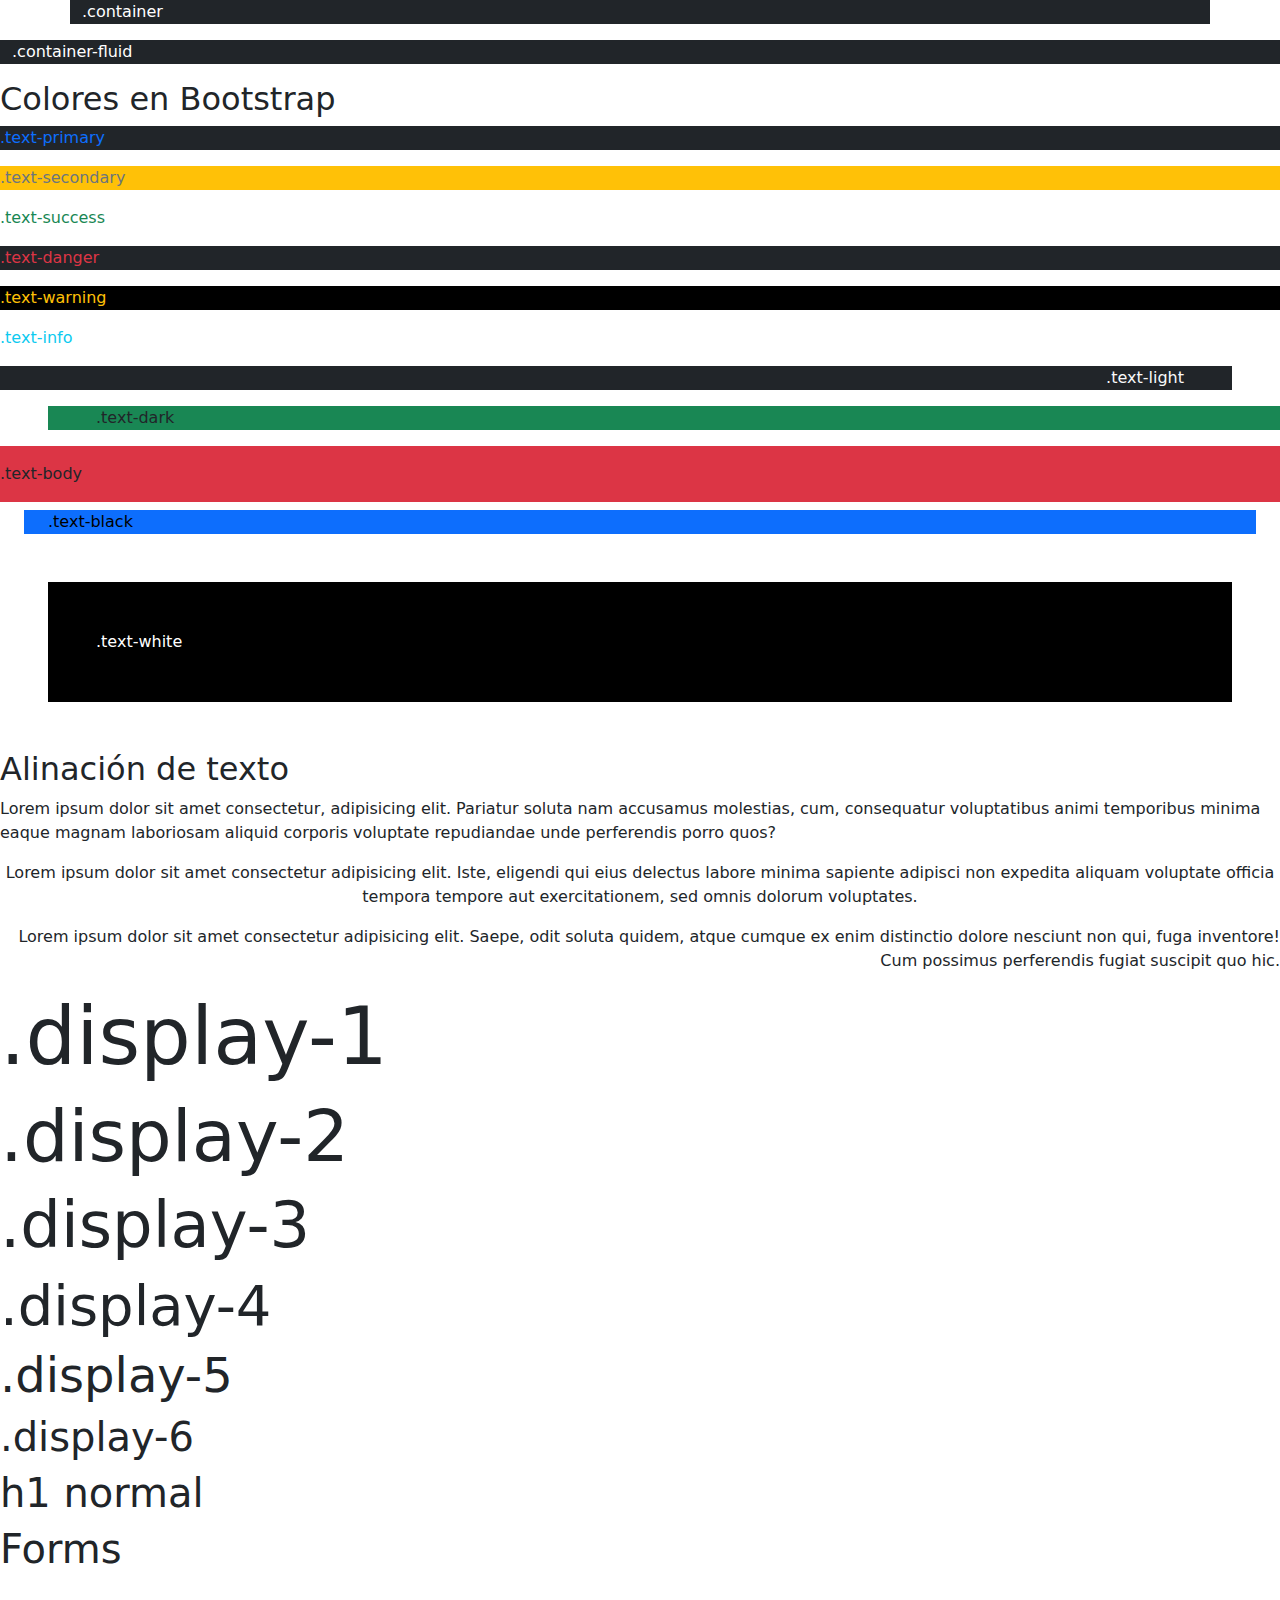
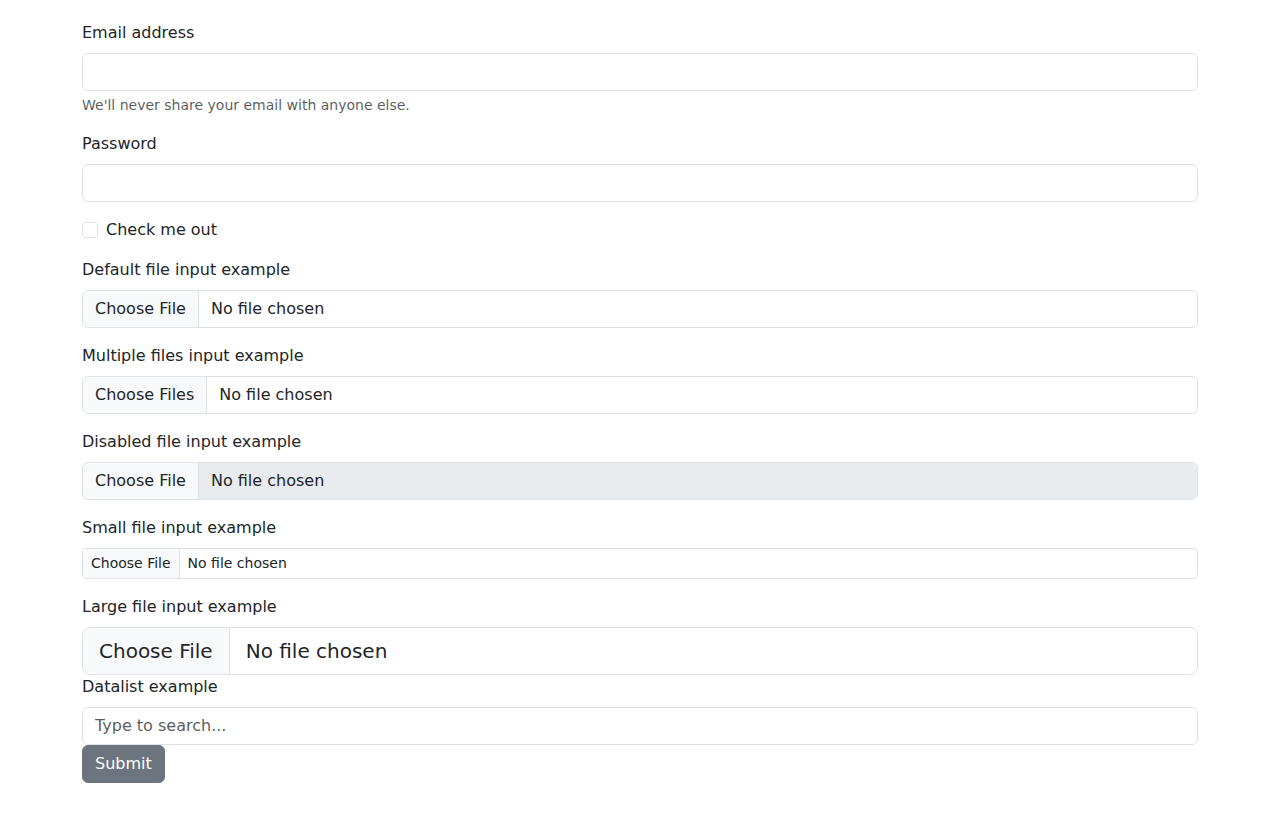
<file: semana 12/s57/index.html>
<!DOCTYPE html>
<html lang="en">
<head>
    <meta charset="UTF-8">
    <meta name="viewport" content="width=device-width, initial-scale=1.0">
    <title>Session 57</title>
    <link href="https://cdn.jsdelivr.net/npm/bootstrap@5.3.3/dist/css/bootstrap.min.css" rel="stylesheet" integrity="sha384-QWTKZyjpPEjISv5WaRU9OFeRpok6YctnYmDr5pNlyT2bRjXh0JMhjY6hW+ALEwIH" crossorigin="anonymous">
    
</head>
<body>
    <!--Containers-->
    <div class="container text-white bg-dark">
        <p>.container</p>
    </div>
    <div class="container-fluid text-white bg-dark">
        <p>.container-fluid</p>
    </div>
    
    <h2>Colores en Bootstrap</h2>
    <p class="text-primary bg-dark ">.text-primary</p>
    <p class="text-secondary bg-warning">.text-secondary</p>
    <p class="text-success bg-ligtht">.text-success</p>
    <p class="text-danger bg-dark">.text-danger</p>
    <p class="text-warning bg-black">.text-warning</p>
    <p class="text-info">.text-info</p>
    <p class="text-light bg-dark text-end me-5 pe-5">.text-light</p>
    <p class="text-dark bg-success ms-5 ps-5">.text-dark</p>
    <p class="text-body bg-danger my-2 py-3">.text-body</p>
    <p class="text-black bg-primary mb-0 mx-4 px-4">.text-black</p>
    <p class="text-white bg-black m-5 p-5">.text-white</p>

    <!--Alinacion de texto-->
    <h2>Alinación de texto</h2>
    <p class="text-start">
        Lorem ipsum dolor sit amet consectetur, adipisicing elit. Pariatur soluta nam accusamus molestias, cum, consequatur voluptatibus animi temporibus minima eaque magnam laboriosam aliquid corporis voluptate repudiandae unde perferendis porro quos?
    </p>
    <p class="text-center">
        Lorem ipsum dolor sit amet consectetur adipisicing elit. Iste, eligendi qui eius delectus labore minima sapiente adipisci non expedita aliquam voluptate officia tempora tempore aut exercitationem, sed omnis dolorum voluptates.
    </p>
    <p class="text-end">
        Lorem ipsum dolor sit amet consectetur adipisicing elit. Saepe, odit soluta quidem, atque cumque ex enim distinctio dolore nesciunt non qui, fuga inventore! Cum possimus perferendis fugiat suscipit quo hic.
    </p>

    <!--Displays-->
    <h1 class="display-1">.display-1</h1>
    <h1 class="display-2">.display-2</h1>
    <h1 class="display-3">.display-3</h1>
    <h1 class="display-4">.display-4</h1>
    <h1 class="display-5">.display-5</h1>
    <h1 class="display-6">.display-6</h1>
    <h1>h1 normal</h1>

    <!--Forms-->
    <h1>Forms</h1>
    <form class="container my-5">
        <div class="mb-3">
          <label for="exampleInputEmail1" class="form-label">Email address</label>
          <input type="email" class="form-control" id="exampleInputEmail1" aria-describedby="emailHelp">
          <div id="emailHelp" class="form-text">We'll never share your email with anyone else.</div>
        </div>
        <div class="mb-3">
          <label for="exampleInputPassword1" class="form-label">Password</label>
          <input type="password" class="form-control" id="exampleInputPassword1">
        </div>
        <div class="mb-3 form-check">
          <input type="checkbox" class="form-check-input" id="exampleCheck1">
          <label class="form-check-label" for="exampleCheck1">Check me out</label>
        </div>

        <div class="mb-3">
            <label for="formFile" class="form-label">Default file input example</label>
            <input class="form-control" type="file" id="formFile">
          </div>
          <div class="mb-3">
            <label for="formFileMultiple" class="form-label">Multiple files input example</label>
            <input class="form-control" type="file" id="formFileMultiple" multiple>
          </div>
          <div class="mb-3">
            <label for="formFileDisabled" class="form-label">Disabled file input example</label>
            <input class="form-control" type="file" id="formFileDisabled" disabled>
          </div>
          <div class="mb-3">
            <label for="formFileSm" class="form-label">Small file input example</label>
            <input class="form-control form-control-sm" id="formFileSm" type="file">
          </div>
          <div>
            <label for="formFileLg" class="form-label">Large file input example</label>
            <input class="form-control form-control-lg" id="formFileLg" type="file">
          </div>

          <label for="exampleDataList" class="form-label">Datalist example</label>
            <input class="form-control" list="datalistOptions" id="exampleDataList" placeholder="Type to search...">
            <datalist class="mb-5" id="datalistOptions">
            <option value="San Francisco">
            <option value="New York">
            <option value="Seattle">
            <option value="Los Angeles">
            <option value="Chicago">
            </datalist>

        <button type="submit" class="btn btn-secondary">Submit</button>
      </form>

    <script src="https://cdn.jsdelivr.net/npm/bootstrap@5.3.3/dist/js/bootstrap.bundle.min.js" integrity="sha384-YvpcrYf0tY3lHB60NNkmXc5s9fDVZLESaAA55NDzOxhy9GkcIdslK1eN7N6jIeHz" crossorigin="anonymous"></script>
    
</body>
</html>
</file>
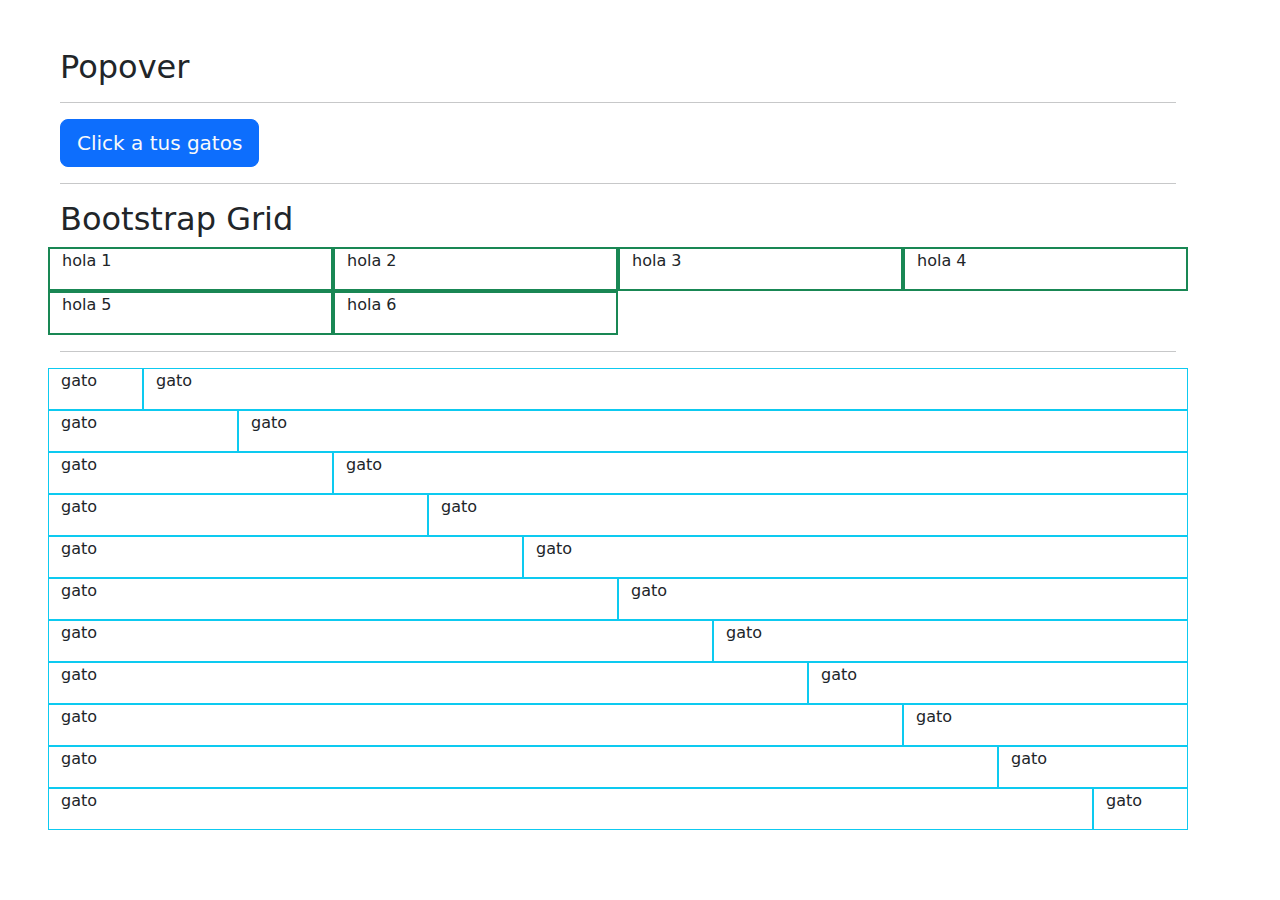
<file: semana 12/s59/index.html>
<!DOCTYPE html>
<html lang="en">
<head>
    <meta charset="UTF-8">
    <meta name="viewport" content="width=device-width, initial-scale=1.0">
    <title>Session 59</title>
    <link href="https://cdn.jsdelivr.net/npm/bootstrap@5.3.3/dist/css/bootstrap.min.css" rel="stylesheet" integrity="sha384-QWTKZyjpPEjISv5WaRU9OFeRpok6YctnYmDr5pNlyT2bRjXh0JMhjY6hW+ALEwIH" crossorigin="anonymous">
</head>
<body>
    <div class="container m-5">
        <h2>Popover</h2>
        <hr />
        <button type="button" class="btn btn-lg btn-primary text-light" data-bs-toggle="popover" 
        data-bs-title="Gatos" 
        data-bs-content="Tienen una flexibilidad y agilidad impresionante, pueden saltar desde más de 3 metros de altura. Los gatos pueden rotar sus orejas 180 grados. Los gatos pueden pasar hasta 14 horas dormidos. Debido a su naturaleza nocturna, los gatos suelen ser mucho más hiperactivos en la tarde.">Click a tus gatos</button>

        <hr />
        <h2>Bootstrap Grid</h2>
        <div class="w-full row">
            <div class="border-2 border border-success col-12 col-sm-6 col-md-4 col-lg-3">
                <p>hola 1</p> 
            </div>
            <div class="border-2 border border-success col-12 col-sm-6 col-md-4 col-lg-3">
                <p>hola 2</p>
            </div>
            <div class="border-2 border border-success col-12 col-sm-6 col-md-4 col-lg-3">
                <p>hola 3</p>
            </div>
            <div class="border-2 border border-success col-12 col-sm-6 col-md-4 col-lg-3">
                <p>hola 4</p>
            </div>
            <div class="border-2 border border-success col-12 col-sm-6 col-md-4 col-lg-3">
                <p>hola 5</p>
            </div>
            <div class="border-2 border border-success col-12 col-sm-6 col-md-4 col-lg-3">
                <p>hola 6</p>
            </div>
            
        </div>
        <hr />

        <div class="row">
            <div class="border border-info col-1">
                <p>gato</p>
            </div>
            <div class="border border-info col-11">
                <p>gato</p>
            </div>
        </div>
        <div class="row">
            <div class="border border-info col-2">
                <p>gato</p>
            </div>
            <div class="border border-info col-10">
                <p>gato</p>
            </div>
        </div>
        <div class="row">
            <div class="border border-info col-3">
                <p>gato</p>
            </div>
            <div class="border border-info col-9">
                <p>gato</p>
            </div>
        </div>
        <div class="row">
            <div class="border border-info col-4">
                <p>gato</p>
            </div>
            <div class="border border-info col-8">
                <p>gato</p>
            </div>
        </div>
        <div class="row">
            <div class="border border-info col-5">
                <p>gato</p>
            </div>
            <div class="border border-info col-7">
                <p>gato</p>
            </div>
        </div>
        <div class="row">
            <div class="border border-info col-6">
                <p>gato</p>
            </div>
            <div class="border border-info col-6">
                <p>gato</p>
            </div>
        </div>
        <div class="row">
            <div class="border border-info col-7">
                <p>gato</p>
            </div>
            <div class="border border-info col-5">
                <p>gato</p>
            </div>
        </div>
        <div class="row">
            <div class="border border-info col-8">
                <p>gato</p>
            </div>
            <div class="border border-info col-4">
                <p>gato</p>
            </div>
        </div>
        <div class="row">
            <div class="border border-info col-9">
                <p>gato</p>
            </div>
            <div class="border border-info col-3">
                <p>gato</p>
            </div>
        </div>
        <div class="row">
            <div class="border border-info col-10">
                <p>gato</p>
            </div>
            <div class="border border-info col-2">
                <p>gato</p>
            </div>
        </div>
        <div class="row">
            <div class="border border-info col-11">
                <p>gato</p>
            </div>
            <div class="border border-info col-1">
                <p>gato</p>
            </div>
        </div>
            
    </div>
    <script src="https://cdn.jsdelivr.net/npm/bootstrap@5.3.3/dist/js/bootstrap.bundle.min.js" integrity="sha384-YvpcrYf0tY3lHB60NNkmXc5s9fDVZLESaAA55NDzOxhy9GkcIdslK1eN7N6jIeHz" crossorigin="anonymous"></script>
    <script src="./assets/js/script.js"></script>
</body>
</html>
</file>
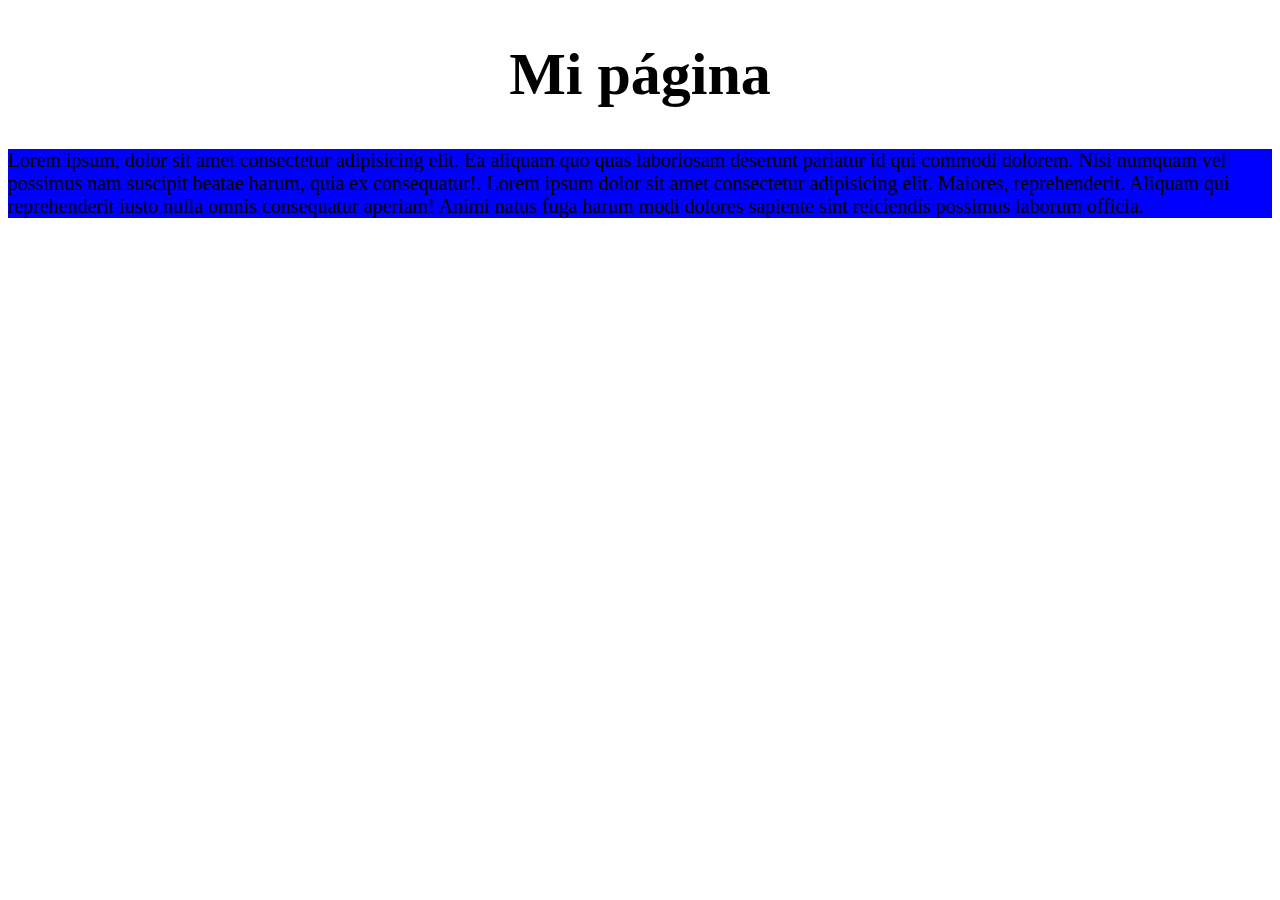
<file: semana 12/s56/prueva2.html>
<!DOCTYPE html>
<html lang="en">
<head>
    <meta charset="UTF-8">
    <meta name="viewport" content="width=device-width, initial-scale=1.0">
    <title>prueba 2</title>
    <link rel="stylesheet" href="./assets/css/prueba2.css">
</head>
<body>
    <h1 class="title">Mi página</h1>
    <p>Lorem ipsum, dolor sit amet consectetur adipisicing elit. Ea aliquam quo quas laboriosam deserunt pariatur id qui commodi dolorem. Nisi numquam vel possimus nam suscipit beatae harum, quia ex consequatur!. Lorem ipsum dolor sit amet consectetur adipisicing elit. Maiores, reprehenderit. Aliquam qui reprehenderit iusto nulla omnis consequatur aperiam! Animi natus fuga harum modi dolores sapiente sint reiciendis possimus laborum officia.</p>
</body>
</html>
</file>
<file: semana 12/s56/assets/css/prueba2.css>
.title {
    text-align: center;
    font-size: 60px;
}

p {
    background-color: blue;
    font-size: 20px;
}

/*Media queries*/
/*mientras en ancho sea menor que 1000px*/

@media (max-width: 1200px) {
    .title {
        font-size: 50px;
    }

    p {
        background-color: blue;
        font-size: 15px;
    }
}

@media (max-width: 768px) {
    .title {
        font-size: 40px;
    }

    p {
        background-color: blue;
        font-size: 11px;
    }
}

@media (max-width: 500px) {
    .title {
        font-size: 30px;
    }

    p {
        background-color: blue;
        font-size: 9px;
    }
}

@media (max-width: 360px) {
    .title {
        font-size: 25px;
    }

    p {
        background-color: blue;
        font-size: 5px;
    }
}
</file>
